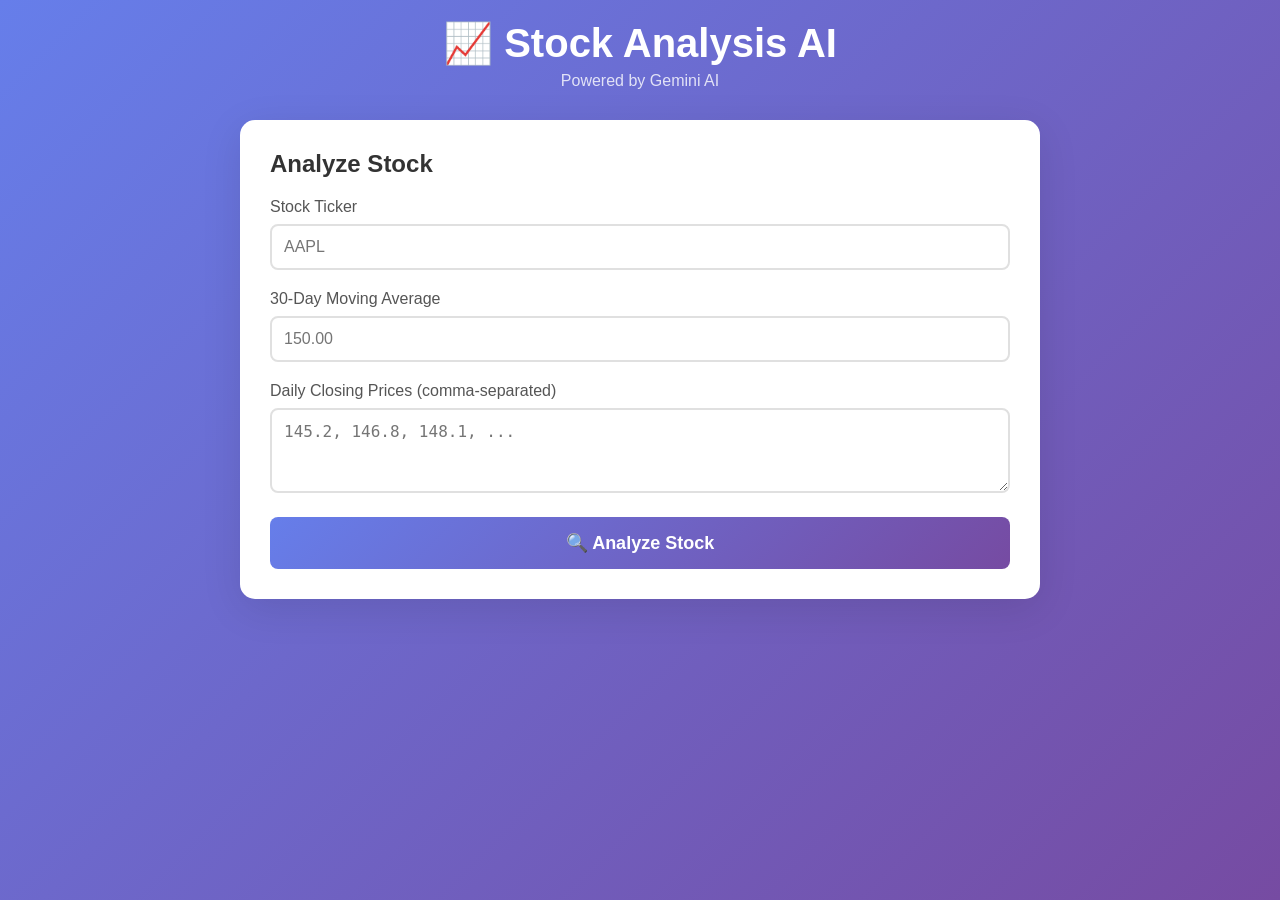
<file: index.html>
<!DOCTYPE html>
<html lang="en">
<head>
    <meta charset="UTF-8">
    <meta name="viewport" content="width=device-width, initial-scale=1.0">
    <title>Stock Analysis Dashboard</title>
    <link rel="stylesheet" href="/static/style.css">
</head>
<body>
    <div class="container">
        <h1>📈 Stock Analysis AI</h1>
        <p class="subtitle">Powered by Gemini AI</p>
        
        <div class="card">
            <h2>Analyze Stock</h2>
            <form id="analysisForm">
                <div class="form-group">
                    <label for="ticker">Stock Ticker</label>
                    <input type="text" id="ticker" placeholder="AAPL" required>
                </div>
                
                <div class="form-group">
                    <label for="movingAverage">30-Day Moving Average</label>
                    <input type="number" id="movingAverage" step="0.01" placeholder="150.00" required>
                </div>
                
                <div class="form-group">
                    <label for="closingPrices">Daily Closing Prices (comma-separated)</label>
                    <textarea id="closingPrices" rows="3" placeholder="145.2, 146.8, 148.1, ..." required></textarea>
                </div>
                
                <button type="submit" id="analyzeBtn">
                    🔍 Analyze Stock
                </button>
            </form>
        </div>
        
        <div id="result" class="result hidden">
            <h2>Analysis Results</h2>
            <div class="result-grid">
                <div class="result-item">
                    <span class="label">Ticker</span>
                    <span id="resultTicker" class="value"></span>
                </div>
                <div class="result-item">
                    <span class="label">Signal</span>
                    <span id="resultSignal" class="value signal"></span>
                </div>
                <div class="result-item">
                    <span class="label">Risk Score</span>
                    <span id="resultRisk" class="value"></span>
                </div>
                <div class="result-item full-width">
                    <span class="label">Analysis</span>
                    <span id="resultAnalysis" class="value"></span>
                </div>
                <div class="result-item full-width">
                    <span class="label">Reasoning</span>
                    <span id="resultReasoning" class="value"></span>
                </div>
            </div>
        </div>
        
        <div id="loading" class="loading hidden">
            <div class="spinner"></div>
            <p>Analyzing stock data...</p>
        </div>
        
        <div id="error" class="error hidden"></div>
    </div>

    <script>
        document.getElementById('analysisForm').addEventListener('submit', async (e) => {
            e.preventDefault();
            
            const ticker = document.getElementById('ticker').value;
            const movingAverage = parseFloat(document.getElementById('movingAverage').value);
            const closingPricesStr = document.getElementById('closingPrices').value;
            const closingPrices = closingPricesStr.split(',').map(p => parseFloat(p.trim()));
            
            // Hide previous results
            document.getElementById('result').classList.add('hidden');
            document.getElementById('error').classList.add('hidden');
            
            // Show loading
            document.getElementById('loading').classList.remove('hidden');
            document.getElementById('analyzeBtn').disabled = true;
            
            try {
                const response = await fetch('/analyze', {
                    method: 'POST',
                    headers: {
                        'Content-Type': 'application/json',
                    },
                    body: JSON.stringify({
                        ticker: ticker,
                        moving_average: movingAverage,
                        closing_prices: closingPrices
                    })
                });
                
                if (!response.ok) {
                    const errorData = await response.json();
                    throw new Error(errorData.detail || 'Analysis failed');
                }
                
                const data = await response.json();
                
                // Display results
                document.getElementById('resultTicker').textContent = data.ticker;
                document.getElementById('resultSignal').textContent = data.signal;
                document.getElementById('resultRisk').textContent = data.risk_score + '/10';
                document.getElementById('resultAnalysis').textContent = data.analysis;
                document.getElementById('resultReasoning').textContent = data.reasoning;
                
                // Color code the signal
                const signalElement = document.getElementById('resultSignal');
                signalElement.className = 'value signal';
                if (data.signal === 'BUY') {
                    signalElement.classList.add('buy');
                } else if (data.signal === 'SELL') {
                    signalElement.classList.add('sell');
                } else {
                    signalElement.classList.add('hold');
                }
                
                document.getElementById('result').classList.remove('hidden');
                
            } catch (error) {
                document.getElementById('error').textContent = 'Error: ' + error.message;
                document.getElementById('error').classList.remove('hidden');
            } finally {
                document.getElementById('loading').classList.add('hidden');
                document.getElementById('analyzeBtn').disabled = false;
            }
        });
    </script>
</body>
</html>
</file>
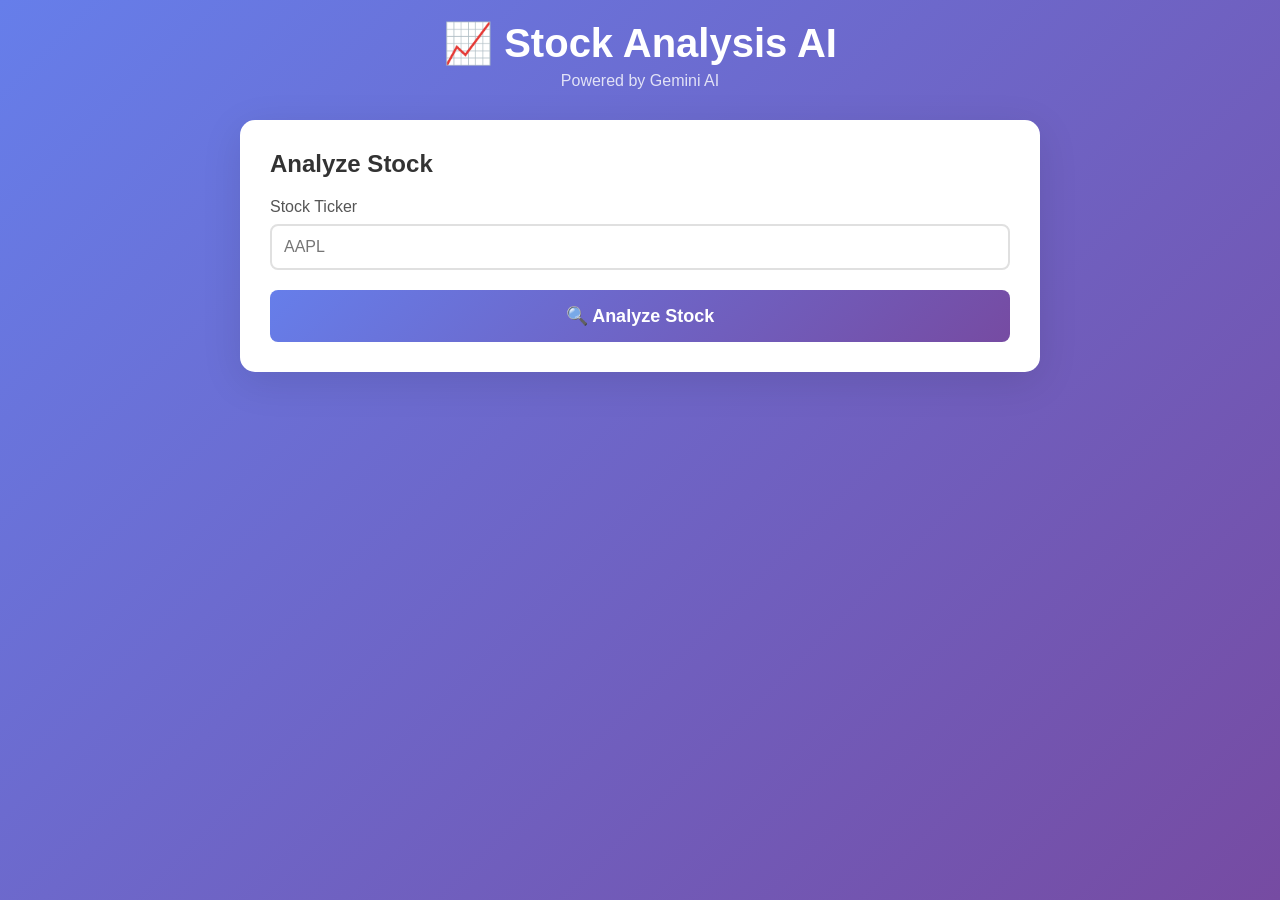
<file: templates/index.html>
<!DOCTYPE html>
<html lang="en">
<head>
    <meta charset="UTF-8">
    <meta name="viewport" content="width=device-width, initial-scale=1.0">
    <title>Stock Analysis Dashboard</title>
    <link rel="stylesheet" href="/static/style.css">
</head>
<body>
    <div class="container">
        <h1>📈 Stock Analysis AI</h1>
        <p class="subtitle">Powered by Gemini AI</p>
        
        <div class="card">
            <h2>Analyze Stock</h2>
            <form id="analysisForm">
                <div class="form-group">
                    <label for="ticker">Stock Ticker</label>
                    <input type="text" id="ticker" placeholder="AAPL" required>
                </div>
                
                <button type="submit" id="analyzeBtn">
                    🔍 Analyze Stock
                </button>
            </form>
        </div>
        
        <div id="result" class="result hidden">
            <h2>Analysis Results</h2>
            <div class="result-grid">
                <div class="result-item">
                    <span class="label">Ticker</span>
                    <span id="resultTicker" class="value"></span>
                </div>
                <div class="result-item">
                    <span class="label">Signal</span>
                    <span id="resultSignal" class="value signal"></span>
                </div>
                <div class="result-item">
                    <span class="label">Risk Score</span>
                    <span id="resultRisk" class="value"></span>
                </div>
                <div class="result-item full-width">
                    <span class="label">Analysis</span>
                    <span id="resultAnalysis" class="value"></span>
                </div>
                <div class="result-item full-width">
                    <span class="label">Reasoning</span>
                    <span id="resultReasoning" class="value"></span>
                </div>
            </div>
        </div>
        
        <div id="loading" class="loading hidden">
            <div class="spinner"></div>
            <p>Analyzing stock data...</p>
        </div>
        
        <div id="error" class="error hidden"></div>
    </div>

    <script>
        document.getElementById('analysisForm').addEventListener('submit', async (e) => {
            e.preventDefault();
            
            const ticker = document.getElementById('ticker').value;
            
            // Hide previous results
            document.getElementById('result').classList.add('hidden');
            document.getElementById('error').classList.add('hidden');
            
            // Show loading
            document.getElementById('loading').classList.remove('hidden');
            document.getElementById('analyzeBtn').disabled = true;
            
            try {
                const response = await fetch('/analyze', {
                    method: 'POST',
                    headers: {
                        'Content-Type': 'application/json',
                    },
                    body: JSON.stringify({
                        ticker: ticker
                    })
                });
                
                if (!response.ok) {
                    const errorData = await response.json();
                    throw new Error(errorData.detail || 'Analysis failed');
                }
                
                const data = await response.json();
                
                // Display results (fall back to the submitted ticker if API omits it)
                document.getElementById('resultTicker').textContent = data.ticker || ticker.toUpperCase();
                document.getElementById('resultSignal').textContent = data.signal;
                document.getElementById('resultRisk').textContent = data.risk_score + '/10';
                document.getElementById('resultAnalysis').textContent = data.analysis || '';
                document.getElementById('resultReasoning').textContent = data.reasoning;
                
                // Color code the signal
                const signalElement = document.getElementById('resultSignal');
                signalElement.className = 'value signal';
                if (data.signal === 'BUY') {
                    signalElement.classList.add('buy');
                } else if (data.signal === 'SELL') {
                    signalElement.classList.add('sell');
                } else {
                    signalElement.classList.add('hold');
                }
                
                document.getElementById('result').classList.remove('hidden');
                
            } catch (error) {
                document.getElementById('error').textContent = 'Error: ' + error.message;
                document.getElementById('error').classList.remove('hidden');
            } finally {
                document.getElementById('loading').classList.add('hidden');
                document.getElementById('analyzeBtn').disabled = false;
            }
        });
    </script>
</body>
</html>
</file>
<file: static/style.css>
* {
    margin: 0;
    padding: 0;
    box-sizing: border-box;
}

body {
    font-family: -apple-system, BlinkMacSystemFont, 'Segoe UI', Roboto, Oxygen, Ubuntu, sans-serif;
    background: linear-gradient(135deg, #667eea 0%, #764ba2 100%);
    min-height: 100vh;
    padding: 20px;
}

.container {
    max-width: 800px;
    margin: 0 auto;
}

h1 {
    color: white;
    text-align: center;
    font-size: 2.5rem;
    margin-bottom: 5px;
}

.subtitle {
    color: rgba(255, 255, 255, 0.8);
    text-align: center;
    margin-bottom: 30px;
}

.card {
    background: white;
    border-radius: 15px;
    padding: 30px;
    box-shadow: 0 10px 40px rgba(0, 0, 0, 0.1);
    margin-bottom: 20px;
}

.card h2 {
    color: #333;
    margin-bottom: 20px;
}

.form-group {
    margin-bottom: 20px;
}

label {
    display: block;
    margin-bottom: 8px;
    color: #555;
    font-weight: 500;
}

input, textarea {
    width: 100%;
    padding: 12px;
    border: 2px solid #e0e0e0;
    border-radius: 8px;
    font-size: 16px;
    transition: border-color 0.3s;
}

input:focus, textarea:focus {
    outline: none;
    border-color: #667eea;
}

button {
    width: 100%;
    padding: 15px;
    background: linear-gradient(135deg, #667eea 0%, #764ba2 100%);
    color: white;
    border: none;
    border-radius: 8px;
    font-size: 18px;
    font-weight: 600;
    cursor: pointer;
    transition: transform 0.2s, opacity 0.2s;
}

button:hover {
    transform: translateY(-2px);
}

button:disabled {
    opacity: 0.6;
    cursor: not-allowed;
    transform: none;
}

.result {
    background: white;
    border-radius: 15px;
    padding: 30px;
    box-shadow: 0 10px 40px rgba(0, 0, 0, 0.1);
}

.result h2 {
    color: #333;
    margin-bottom: 20px;
}

.result-grid {
    display: grid;
    grid-template-columns: 1fr 1fr;
    gap: 20px;
}

.result-item {
    padding: 15px;
    background: #f8f9fa;
    border-radius: 8px;
}

.result-item.full-width {
    grid-column: 1 / -1;
}

.label {
    display: block;
    color: #666;
    font-size: 14px;
    margin-bottom: 5px;
}

.value {
    display: block;
    color: #333;
    font-size: 18px;
    font-weight: 600;
}

.signal {
    font-size: 24px;
    font-weight: 700;
}

.signal.buy {
    color: #10b981;
}

.signal.sell {
    color: #ef4444;
}

.signal.hold {
    color: #f59e0b;
}

.loading {
    text-align: center;
    padding: 40px;
    background: white;
    border-radius: 15px;
    box-shadow: 0 10px 40px rgba(0, 0, 0, 0.1);
}

.spinner {
    border: 4px solid #f3f3f3;
    border-top: 4px solid #667eea;
    border-radius: 50%;
    width: 40px;
    height: 40px;
    animation: spin 1s linear infinite;
    margin: 0 auto 20px;
}

@keyframes spin {
    0% { transform: rotate(0deg); }
    100% { transform: rotate(360deg); }
}

.error {
    background: #fee;
    color: #c33;
    padding: 20px;
    border-radius: 8px;
    border: 2px solid #fcc;
}

.hidden {
    display: none;
}
</file>
